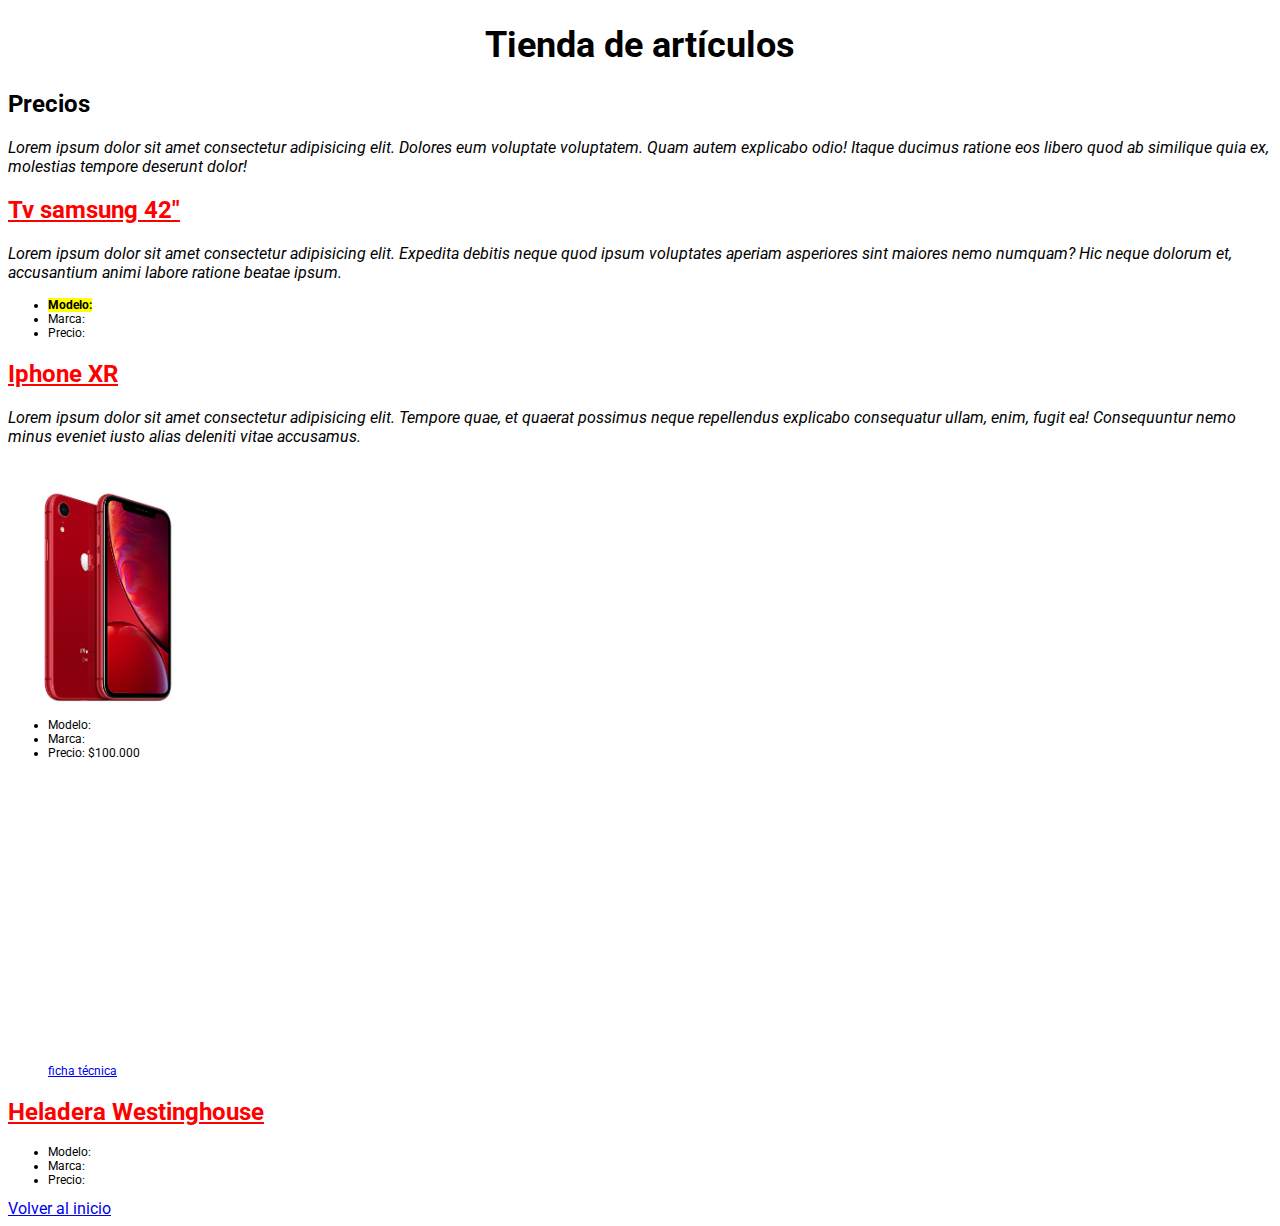
<file: html/curso/clase1/index.html>
<!DOCTYPE html>
<html lang="es">
<head>
    <meta charset="UTF-8">
    <meta name="viewport" content="width=device-width, initial-scale=1.0">
    <meta http-equiv="X-UA-Compatible" content="ie=edge">
   <link href="https://fonts.googleapis.com/css?family=Roboto&display=swap" rel="stylesheet">
    <link rel="stylesheet" href="estilos.css">
    

    <title>Document</title>
</head>
<style>
/*comentarios*/ 

</style>
<body>
    <!-- Comentario-->

    <h1 id="inicio"> Tienda de artículos </h1>
    <h2>Precios</h2>
    <p>Lorem ipsum dolor sit amet consectetur adipisicing elit. Dolores eum voluptate voluptatem. Quam autem explicabo odio! Itaque ducimus ratione eos libero quod ab similique quia ex, molestias tempore deserunt dolor!</p>


<div id="productos">
    <h2> Tv samsung 42" </h2>
    <p> Lorem ipsum dolor sit amet consectetur adipisicing elit. Expedita debitis neque quod ipsum voluptates aperiam asperiores sint maiores nemo numquam? Hic neque dolorum et, accusantium animi labore ratione beatae ipsum.</p>
  
    <ul class="lista" type="disc">
        <li><span class="negrita"> Modelo: </span></li>
        <li>Marca:</li>
        <li>Precio:</li>
    </ul>

    <h2> Iphone XR </h2>
    <p> Lorem ipsum dolor sit amet consectetur adipisicing elit. Tempore quae, et quaerat possimus neque repellendus explicabo consequatur ullam, enim, fugit ea! Consequuntur nemo minus eveniet iusto alias deleniti vitae accusamus.</p>

    <img src="images/iphone.jpg" alt="iphonexr">
    <ul class="lista" type="disc">
        <li>Modelo:</li>
        <li>Marca:</li>
        <li>Precio: $100.000</li>

        <a href="http://www.apple.com/la/" target="_blank"> ficha técnica</a>

        <iframe width="560" height="315" src="https://www.youtube.com/embed/9m_K2Yg7wGQ" frameborder="0" allow="accelerometer; autoplay; encrypted-media; gyroscope; picture-in-picture" allowfullscreen></iframe>
    </ul>

    <h2> Heladera Westinghouse</h2>

    <ul class="lista" type="disc"> 
        <li> Modelo:</li>
        <li> Marca:</li>
        <li> Precio:</li>

    </ul>

    <a href="#inicio">Volver al inicio</a>
</div>    
</body>
</html>
</file>
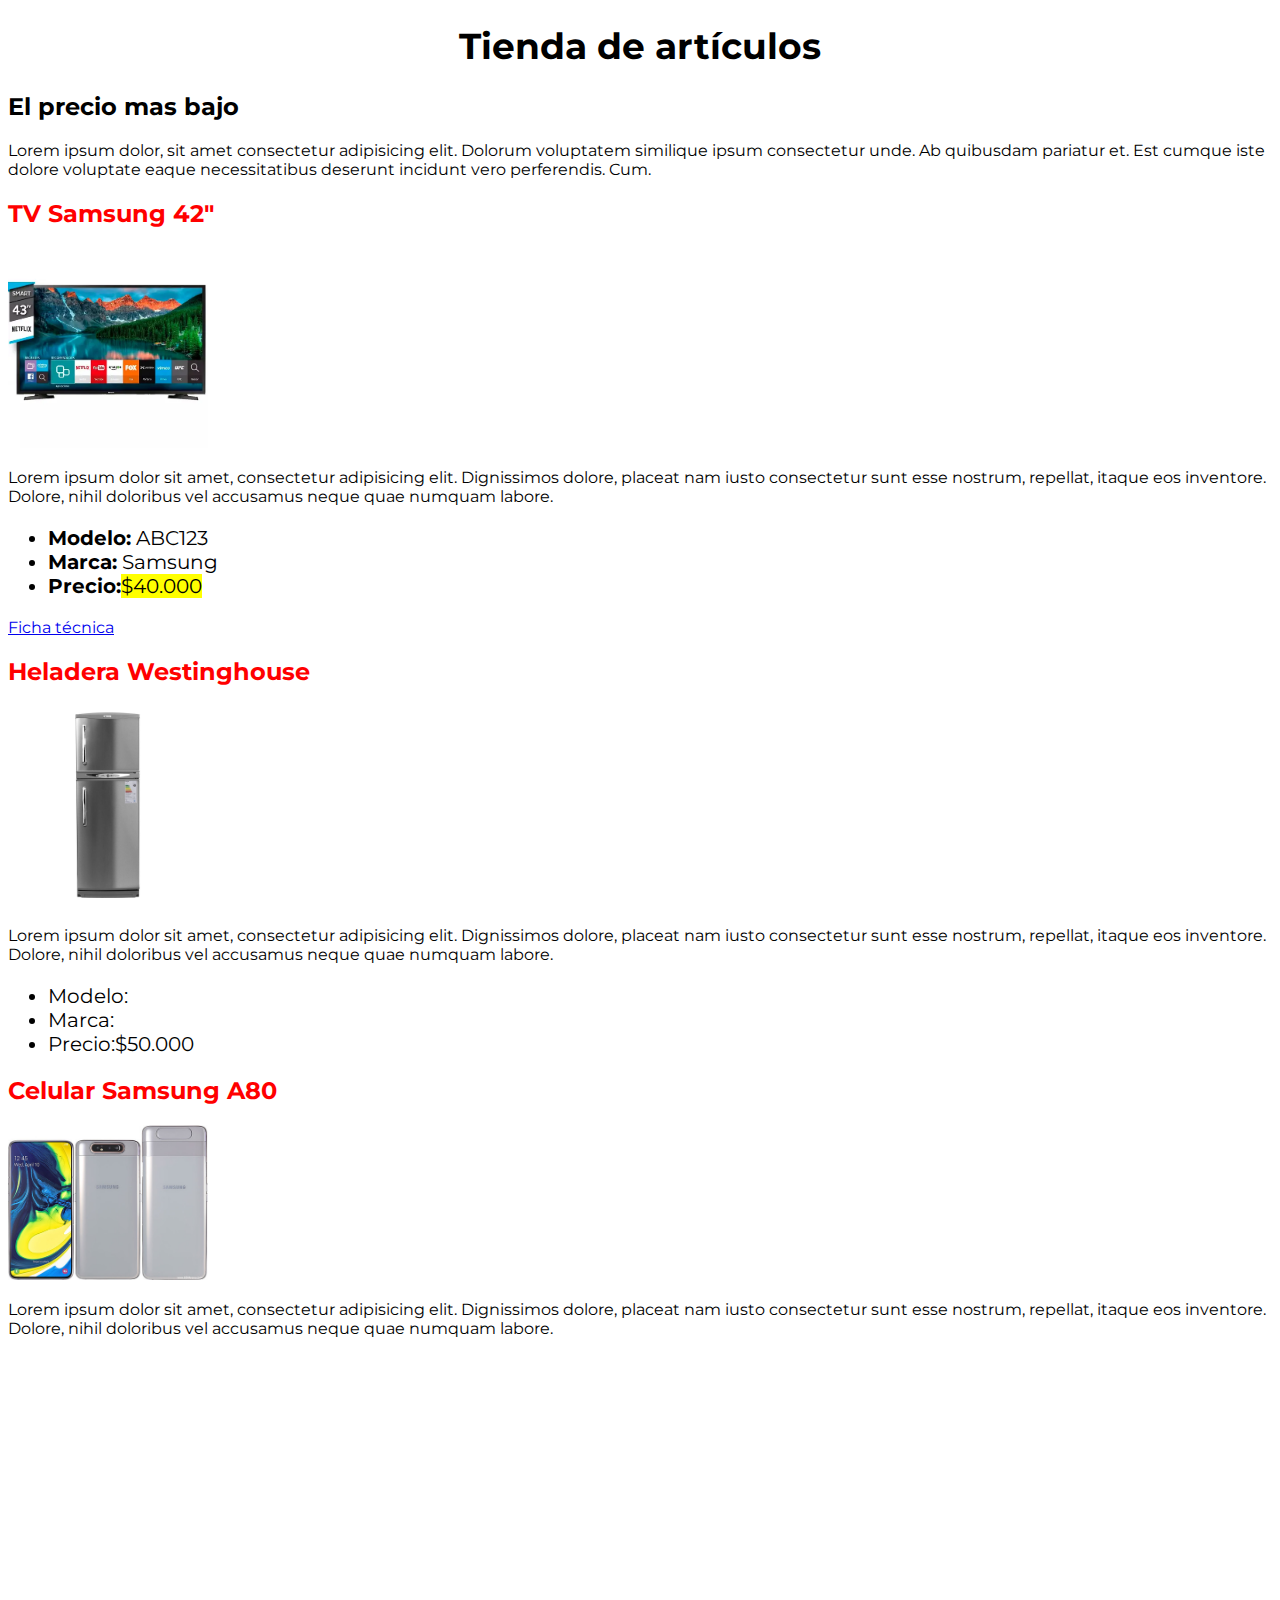
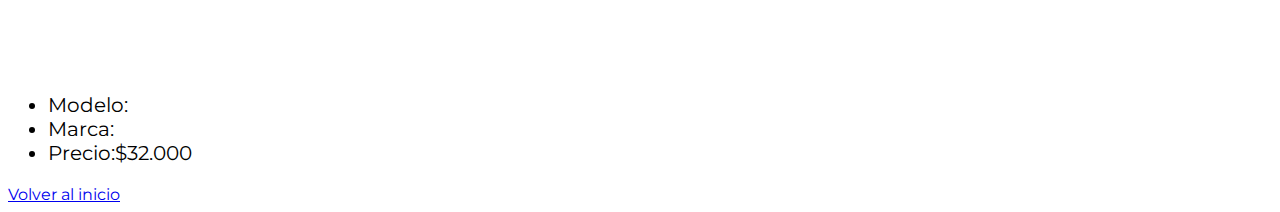
<file: html/curso/HTML-CSS-master/index.html>
<!DOCTYPE html>
<html lang="es">
<head>
    <!-- Esto es un comentario -->
    <meta charset="UTF-8">
    <meta name="viewport" content="width=device-width, initial-scale=1.0">
    <meta http-equiv="X-UA-Compatible" content="ie=edge">
    <link href="https://fonts.googleapis.com/css?family=Montserrat&display=swap" rel="stylesheet">
    <link rel="stylesheet" href="estilos.css">
    <title>Tienda Web</title>
</head>
<body>
    <h1 id="inicio">Tienda de artículos</h1>
    <h2>El precio mas bajo</h2>
    <p>Lorem ipsum dolor, sit amet consectetur adipisicing elit. Dolorum voluptatem similique ipsum consectetur unde. Ab quibusdam pariatur et. Est cumque iste dolore voluptate eaque necessitatibus deserunt incidunt vero perferendis. Cum.</p>

    <div id="productos">
        <h2>TV Samsung 42"</h2>
        <img src="images/tv-samsung.png" alt="TV Samsung 42">
        <p>Lorem ipsum dolor sit amet, consectetur adipisicing elit. Dignissimos dolore, placeat nam iusto consectetur sunt esse nostrum, repellat, itaque eos inventore. Dolore, nihil doloribus vel accusamus neque quae numquam labore.</p>
        <ul class="mi-regla">
            <li><span class="negrita">Modelo:</span> ABC123</li>
            <li><span class="negrita">Marca:</span> Samsung</li>
            <li><span class="negrita">Precio:</span><span class="precio">$40.000</span></li>
        </ul>
        <a href="http://samsung.com" target="_blank">Ficha técnica</a>

        <h2>Heladera Westinghouse</h2>
        <img src="images/heladera.jpg" alt="Heladera Westinghouse">
        <p>Lorem ipsum dolor sit amet, consectetur adipisicing elit. Dignissimos dolore, placeat nam iusto consectetur sunt esse nostrum, repellat, itaque eos inventore. Dolore, nihil doloribus vel accusamus neque quae numquam labore.</p>
        <ul class="mi-regla">
            <li>Modelo:</li>
            <li>Marca:</li>
            <li>Precio:$50.000</li>
        </ul>

        <h2>Celular Samsung A80</h2>
        <img src="images/samsung-celular.jpg" alt="Samsung A80">
        <p>Lorem ipsum dolor sit amet, consectetur adipisicing elit. Dignissimos dolore, placeat nam iusto consectetur sunt esse nostrum, repellat, itaque eos inventore. Dolore, nihil doloribus vel accusamus neque quae numquam labore.</p>
        <iframe width="560" height="315" src="https://www.youtube.com/embed/PijxgLdsczA" frameborder="0"
            allow="accelerometer; autoplay; encrypted-media; gyroscope; picture-in-picture" allowfullscreen></iframe>
        <ul class="mi-regla">
            <li>Modelo:</li>
            <li>Marca:</li>
            <li>Precio:$32.000</li>
        </ul>
    </div>
    <a href="#inicio">Volver al inicio</a>
</body>
</html>
</file>
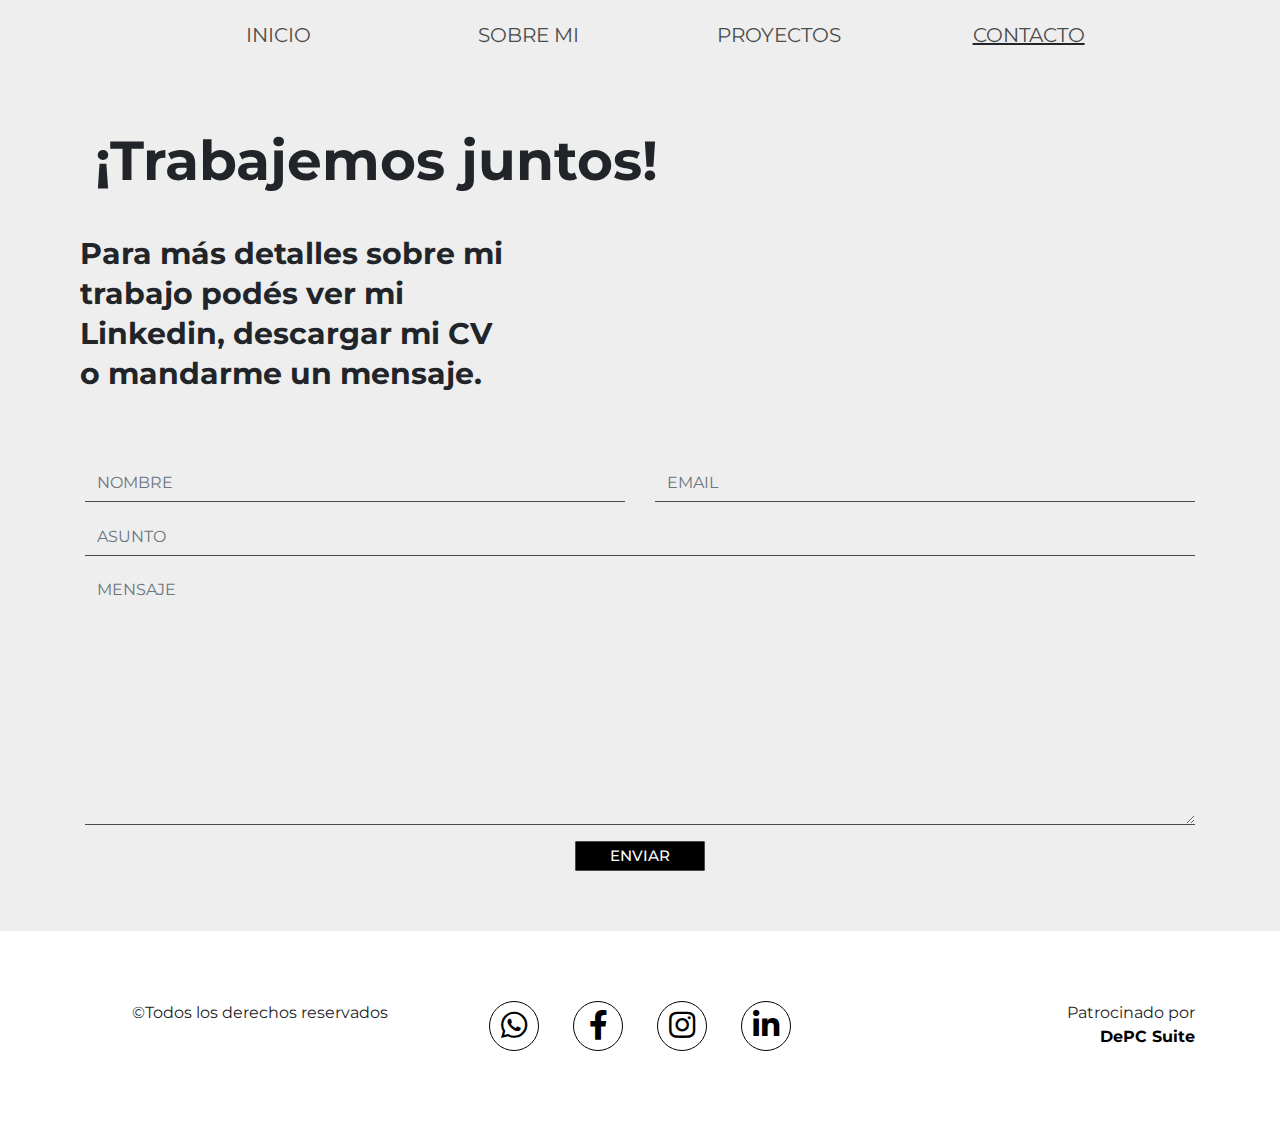
<file: Portfolio/contacto.html>
<!DOCTYPE html>
<html lang="es">
<head>
    <meta charset="UTF-8">
    <meta name="viewport" content="width=device-width, initial-scale=1.0">
    <title>Contacto</title>
    <link rel="stylesheet" href="css/bootstrap.min.css">
    <link href="https://fonts.googleapis.com/css?family=Montserrat:100,200,300,400,500,600,700,800&display=swap" rel="stylesheet">
    <link rel="stylesheet" href="css/estilos.css">
    <link rel="stylesheet" href="css/fontawesome/css/all.min.css">
    <link rel="stylesheet" href="css/fontawesome/css/fontawesome.min.css">

</head>
<body>
    <header>
        <nav class="navbar navbar-expand-md navbar-dark ">    
            <button class="navbar-toggler" type="button" data-toggle="collapse" data-target="#navbarsExampleDefault" aria-controls="navbarsExampleDefault" aria-expanded="false" aria-label="Toggle navigation">
              <span class="navbar-toggler-icon"></span>
            </button>
          
            <div class="collapse navbar-collapse" id="navbarsExampleDefault">
              <ul class="navbar-nav mr-auto">
                <li class="nav-item ">
                  <a class="nav-link" href="#">INICIO <span class="sr-only">Inicio</span></a>
                </li>
                <li class="nav-item ">
                  <a class="nav-link" href="#">SOBRE MI <span class="sr-only">Sobre mi</span></a>
                </li>
                <li class="nav-item ">
                  <a class="nav-link" href="#">PROYECTOS <span class="sr-only">Proyectos</span></a>
                </li>
                <li class="nav-item active">
                  <a class="nav-link" href="#">CONTACTO <span class="sr-only">Contacto</span></a>
                </li>
            
              </ul>
            
            </div>
          </nav>
    </header>
    <section id=contacto>
<div class="container">
    <div class="row">
        <div class="col-10 col-sm-12">
            <h1>¡Trabajemos juntos!</h1>
        </div>
    
      <div class="row ">
          <div class="col 12 col-sm-5">
              <p>Para más detalles sobre mi
              trabajo podés ver mi Linkedin,
              descargar mi CV o mandarme
              un mensaje.</p>
          </div>        
      </div>
    </div>
        <form action="" method="POST">
          <div class="row">
              <div class=" col-12 col-sm-6">
                  <div class="form-group">
                      <input type="text" class="form-control" required id="txtNombre" name="txtNombre" placeholder="NOMBRE">
                  </div>
              </div>
              <div class="col-12 col-sm-6">
                  <div class="form-group">
                      <input type="email" id="txtEmail" name="txtEmail" class="form-control" placeholder="EMAIL">
                  </div>
              </div>
          </div>
                <div class="row">
                        <div class="col-12">
                            <div class="form-group">
                                <input type="text" name="txtAsunto" id="txtAsunto" class=form-control placeholder="ASUNTO"> 
                          </div>
                      </div>   
                </div>
                   <div class="row">
                        <div class="col-12">
                              <div class="form-group">
                                   <textarea name="txtMensaje" id="txtMensaje" rows="10" class="form-control" placeholder="MENSAJE"></textarea>
                              </div>
                           
                        </div>                    
                    </div>
                    <div class="row">
                      <div class="col-12 text-center">
                        <input type="submit" value="ENVIAR" class="btn btn-primary">
                      </div>
                    </div>
         </form>

      </div>
      
    </div>



  </div>



    </section>
    <footer class="footercontacto">
          <div class="container-fluid">
                <div class="row">

                        <div class="col-12 text-center col-sm-4 text">
                            
                                &#169;Todos los derechos reservados
                             
                        </div>
                        <div class="col-12 col-sm-4 text-center">
                            <a href="https://www.whatsapp.com/" title="WhatsApp" target="blank">
                                <i class="fab fa-whatsapp"></i>
                            </a>                            
                          <a href="https://www.facebook.com/" title="Facebook" target="blank">
                              <i class="fab fa-facebook-f"></i>
                          </a>
                          <a href="www.instagram.com" title="Instagram" target="blank">
                              <i class="fab fa-instagram"></i>
                          </a>
                          <a href="www.linkedin.com" title="Linkedin" target="blank">
                              <i class="fab fa-linkedin-in"></i>
                         </a>                         
                        </div>
                        <div class="col-12 text-center col-md-4 text-sm-right">
                          Patrocinado por
                          <br>                       
                          <a href="https://depcsuite.com/?v=d72a48a8ebd2" target="blank" class="depcsuite" >
                            DePC Suite
                          </a>

                        </div>

                </div>  
          </div>
    </footer>
    <script src="js/jquery-3.4.1.min.js"></script>
    <script src="js/bootstrap.min.js"></script>
    <script src="js/bootstrap.bundle.min.js"></script> <!--para el menu nav -->
</body>
</html>
</file>
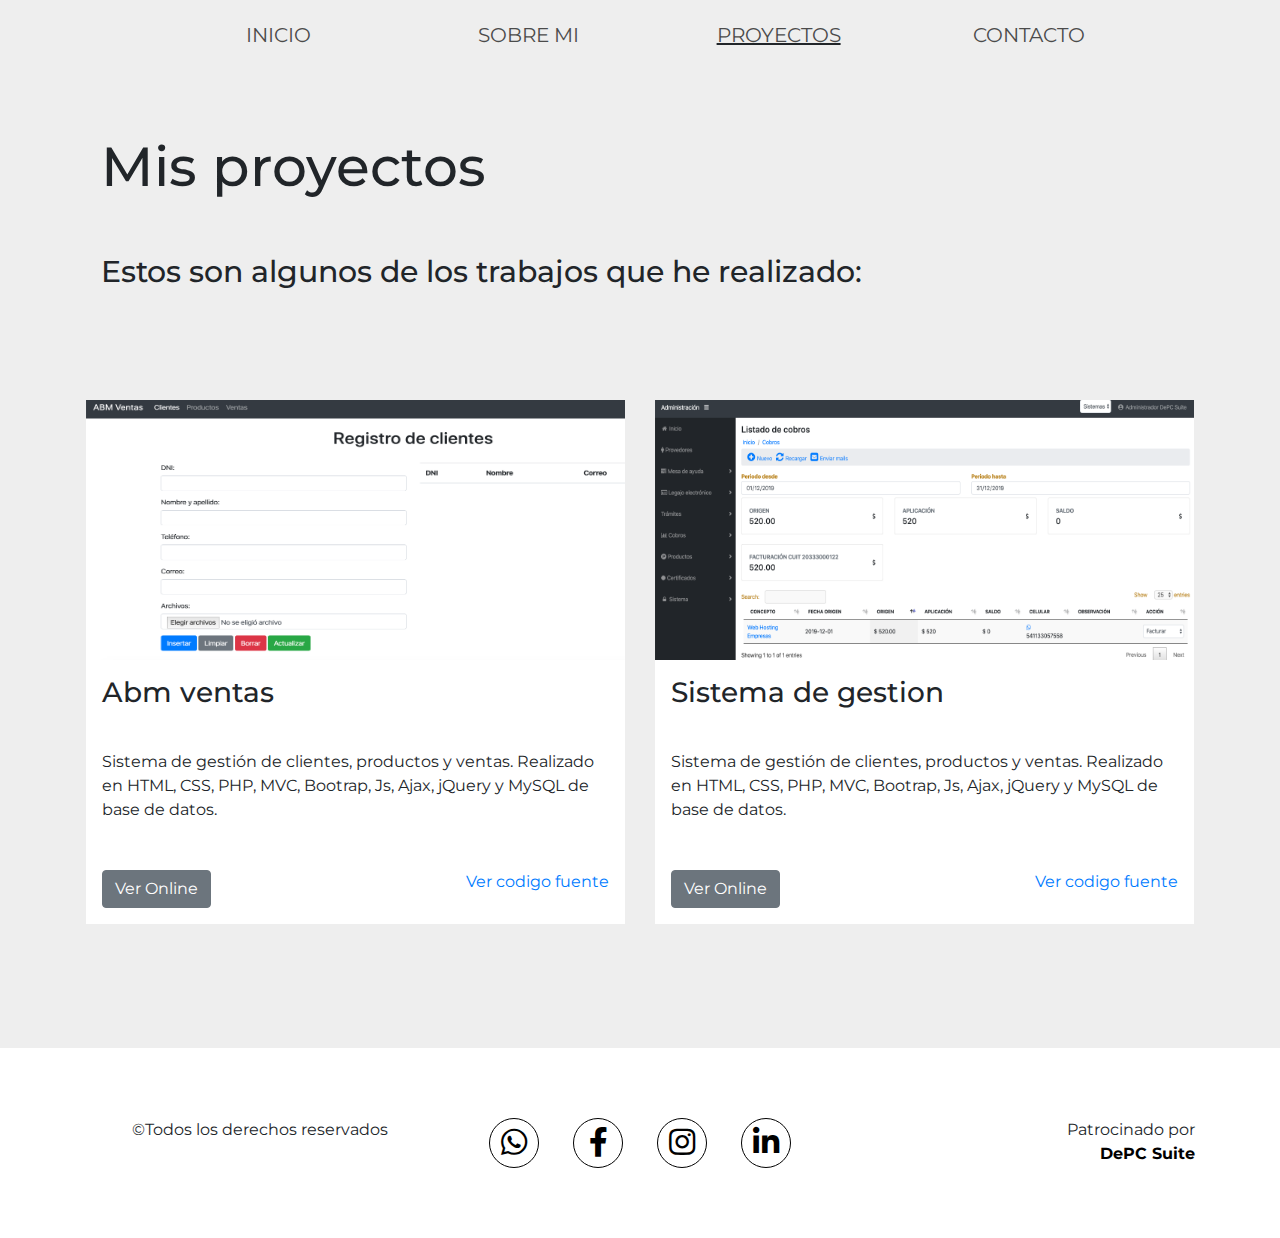
<file: Portfolio/proyectos.html>
<!DOCTYPE html>
<html lang="es">

<head>
    <meta charset="UTF-8">
    <meta name="viewport" content="width=device-width, initial-scale=1.0">
    <title>Proyectos</title>
    <link rel="stylesheet" href="css/bootstrap.min.css">
    <link href="https://fonts.googleapis.com/css?family=Montserrat:100,200,300,400,500,600,700,800&display=swap"
        rel="stylesheet">
    <link rel="stylesheet" href="css/estilos.css">
    <link rel="stylesheet" href="css/fontawesome/css/all.min.css">
    <link rel="stylesheet" href="css/fontawesome/css/fontawesome.min.css">
</head>
</head>

<body>
    <header>
        <nav class="navbar navbar-expand-md navbar-dark ">
            <button class="navbar-toggler" type="button" data-toggle="collapse" data-target="#navbarsExampleDefault"
                aria-controls="navbarsExampleDefault" aria-expanded="false" aria-label="Toggle navigation">
                <span class="navbar-toggler-icon"></span>
            </button>

            <div class="collapse navbar-collapse" id="navbarsExampleDefault">
                <ul class="navbar-nav mr-auto">
                    <li class="nav-item ">
                        <a class="nav-link" href="index.html">INICIO <span class="sr-only">Inicio</span></a>
                    </li>
                    <li class="nav-item ">
                        <a class="nav-link" href="sobre-mi.html">SOBRE MI <span class="sr-only">Sobre mi</span></a>
                    </li>
                    <li class="nav-item active ">
                        <a class="nav-link" href="proyectos.html">PROYECTOS <span class="sr-only">Proyectos</span></a>
                    </li>
                    <li class="nav-item">
                        <a class="nav-link" href="contacto.html">CONTACTO <span class="sr-only">Contacto</span></a>
                    </li>

                </ul>

            </div>
        </nav>
    </header>
    <section id=proyectos>
        <div class="container">
            <div class="row p-3">
                <div class="col-10 col-sm-12">
                    <h1>Mis proyectos</h1>
                </div>
            </div>
            <div class="row p-3">
                <div class="col-12">
                    <h2>
                        Estos son algunos de los trabajos que he realizado:
                    </h2>

                </div>

                <div class="row my-sm-5 my-3 ">
                    <div class="col-12 col-sm-6">
                        <div class="bg-white">
                            <img src="images/abmventas.png" alt="Abmventas" title="Abmventas" class="img-fluid">
                            <div class="row p-3">
                                <div class="col-12">
                                    <h3>
                                        Abm ventas
                                    </h3>
                                </div>
                            </div>
                            <div class="row p-3">
                                <div class="col-12">
                                    <p>
                                        Sistema de gestión de clientes, productos y ventas. Realizado en HTML, CSS, PHP,
                                        MVC,
                                        Bootrap, Js, Ajax, jQuery y MySQL de base de datos.
                                    </p>
                                </div>
                            </div>
                            <div class="row p-3">
                                <div class="col-6">
                                    <input type="submit" value="Ver Online" class="btn btn-secondary">
                                </div>
                                <div class="col-6 text-right">
                                    <a href="">Ver codigo fuente</a>
                                </div>
                            </div>

                        </div>

                    </div>


                    <div class="col-12 col-sm-6 mt-5 mt-sm-0">
                        <div class="bg-white">
                            <img src="images/sistema-admin.png" alt="sistema-admin" title="sistema-admin"
                                class="img-fluid">
                            <div class="row p-3">
                                <div class="col-12">
                                    <h3>
                                        Sistema de gestion
                                    </h3>
                                </div>
                            </div>
                            <div class="row p-3">
                                <div class="col-12">
                                    <p>
                                        Sistema de gestión de clientes, productos y ventas. Realizado en HTML, CSS, PHP,
                                        MVC,
                                        Bootrap, Js, Ajax, jQuery y MySQL de base de datos.
                                    </p>
                                </div>
                            </div>
                            <div class="row p-3">
                                <div class="col-6">
                                    <input type="submit" value="Ver Online" class="btn btn-secondary">
                                </div>
                                <div class="col-6 text-right">
                                    <a href="">Ver codigo fuente</a>
                                </div>
                            </div>

                        </div>

                    </div>


                </div>

            </div>
        </div>


    </section>


    <footer>
        <div class="container">
            <div class="row">
                <div class="col-12 text-center col-sm-4 text">
                    &#169;Todos los derechos reservados
                </div>
                <div class="col-12 col-sm-4 text-center">
                    <a href="https://www.whatsapp.com/" title="WhatsApp" target="blank">
                        <i class="fab fa-whatsapp"></i>
                    </a>
                    <a href="https://www.facebook.com/" title="Facebook" target="blank">
                        <i class="fab fa-facebook-f"></i>
                    </a>
                    <a href="www.instagram.com" title="Instagram" target="blank">
                        <i class="fab fa-instagram"></i>
                    </a>
                    <a href="www.linkedin.com" title="Linkedin" target="blank">
                        <i class="fab fa-linkedin-in"></i>
                    </a>
                </div>
                <div class="col-12 text-center col-sm-4 text-sm-right">
                    Patrocinado por
                    <br>
                    <a href="https://depcsuite.com/?v=d72a48a8ebd2" target="blank" class="depcsuite">
                        DePC Suite
                    </a>

                </div>

            </div>
        </div>
    </footer>

    <script src="js/jquery-3.4.1.min.js"></script>
    <script src="js/bootstrap.min.js"></script>
    <script src="js/bootstrap.bundle.min.js"></script>
    <!--para el menu nav -->

</body>

</html>
</file>
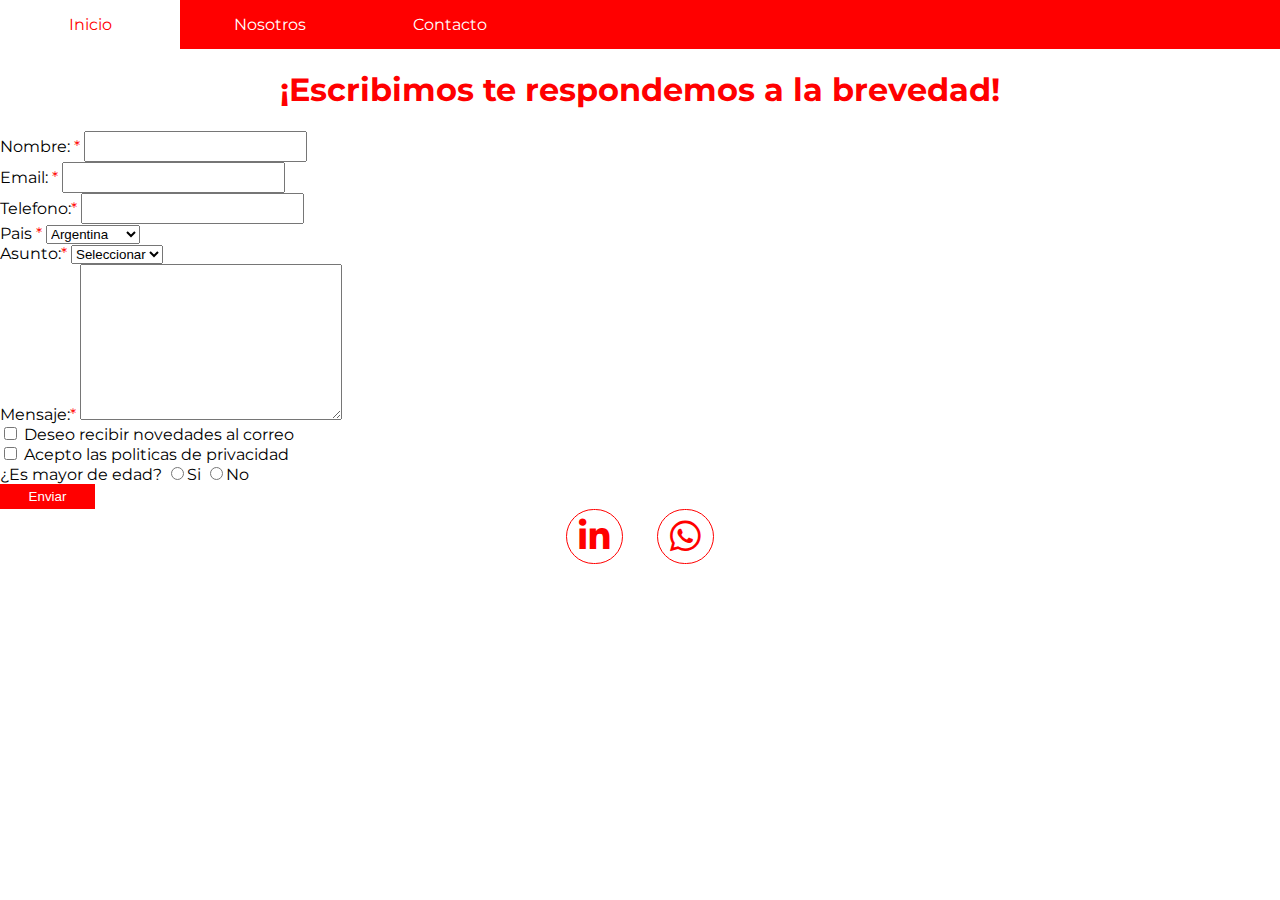
<file: html/curso/Cursada/contacto.html>
<!DOCTYPE html>
<html lang="en">
<head>

    <meta charset="UTF-8">
    <meta name="viewport" content="width=device-width, initial-scale=1.0">
    <meta http-equiv="X-UA-Compatible" content="ie=edge">
    <title>Contacto</title>
    <link href="https://fonts.googleapis.com/css?family=Montserrat&display=swap" rel="stylesheet">
    <link rel="stylesheet" href="css/fontawesome/css/all.min.css">
    <link rel="stylesheet" href="css/fontawesome/css/fontawesome.min.css">
</head>
<style>
h1{
    color: red ;
    text-align: center;
    font-family: 'Montserrat', sans-serif;
}
body{
    font-family: 'Montserrat', sans-serif;
    margin: 0;
    padding: 0;
}
input[type=text], input[type=email] select{
    width: 215px;
    height: 25px;
    font-size: 16px;
}
.boton {
   width:95px ;
   height: 25px;
    background-color: red;
    color: white;
    font-style: bold;
    border: 1px lightcoral;
}
.boton:hover{
    background-color: salmon;
}
form span{
    color: red;
}
    
nav li{
    float: left;
    list-style: none;
    width:180px ;
    }
nav a{
    display: block;
    text-decoration: none;
    color: white;
    padding: 15px 20px;
}
nav a:hover{
    background-color: white;
    color: red;
   }
section{
    clear: both;
}
nav ul{
    background-color: red;
    width: 100%;
    overflow: hidden;
    margin: 0;
    padding: 0;
}
nav {
    margin: 0;
    padding: 0;
    text-align: center;
}
i{
    font-size: 35px;
    color: red;
    border: 1px solid red;
    height: 45px;
    width: 55px;
    text-align: center;
    padding: 8px 0 0 0;
    border-radius: 50px;
    margin: 0 15px;
} 
footer{
    text-align: center;
}
</style>

<body>
<header>
    <nav>
        <ul>
            <li><a href="index.html" target=self>Inicio</a></li>
            <li><a href="quienes.html" target=self>Nosotros</a></li>
            <li><a href="contacto.html" target=self>Contacto</a></li>
        </ul>
    </nav>
</header>
<section>
        <h1>¡Escribimos te respondemos a la brevedad!</h1>
        <form action="" method="POST"> 
        <div>
            <label for="txtNombre">Nombre: <span>*</span> </label>
            <input type="text" name="txtNombre" id="txtNombre" required>
        </div>
        
        <div>
            <label for="txtCorreo">Email: <span>*</span></label>
            <input type="text" name="txtCorreo" id="txtCorreo" required>
        </div>
        
        <div>
            <label for="txtTelefono">Telefono:<span>*</span></label>
            <input type="text" name="txtTelefono" id="txtTelefono" required>
        </div>
    <div>
        <label for="">Pais <span>*</span></label>
    <select name="lstPais" id="lstPais">    
        <optgroup label=Sudamerica>
            <option value="Ar">Argentina</option>
            <option value="Br">Brasil</option>
            <option value="Col">Colombia</option>
        </optgroup>
        <optgroup label=Europa>
            <option value="Es">España</option>
            <option value="Fr">Francia</option>
            <option value="Al">Alemania</option>
        </optgroup>
    </select>
    </div>
        <div>
            <label for="">Asunto:<span>*</span></label>
            <select name="lstAsunto" id="lstAsunto">
                <option value=""disabled selected>Seleccionar</option>
                <option value="Ventas">Ventas</option>
                <option value="Soporte">Soporte</option>
                <option value="Webmaster">WebMaster</option>
            </select>
        </div>
        
        <div>
            <label for="">Mensaje:<span>*</span></label>
            <textarea name="textMensaje" id="textMensaje" cols="30" rows="10" required></textarea>
        </div>
        <div>
            <input type="checkbox" name="chknewsletter" id="chknewsletter">
            <label for="chknewsletter">Deseo recibir novedades al correo</label>
        </div>
        <div>
            <input type="checkbox" name="chkpoliticas" id="chkpoliticas">
            <label for="chkpoliticas">Acepto las politicas de privacidad</label>

        </div>
        <div>
            <label for="">¿Es mayor de edad?</label>
            <input type="radio" name="optmayor" id="optmayorsi" value="si"><label for="optmayorsi">Si</label>
            <input type="radio" name="optmayor" id="optmayorno" value="no"><label for="optmayorno" >No</label>
        </div>
        <div>
            <input type="submit" value="Enviar" id="btnEnviar name= "btnEnviar" class="boton">
        </div>
        

        </form>
</section>

<footer>
    <a href="https://www.linkedin.com/" target=blank><i class="fab fa-linkedin-in"></i></a>
    <a href="https://www.whatsapp.com/" target=blank><i class="fab fa-whatsapp"></i></a>
</footer>
</body>
</html>
</file>
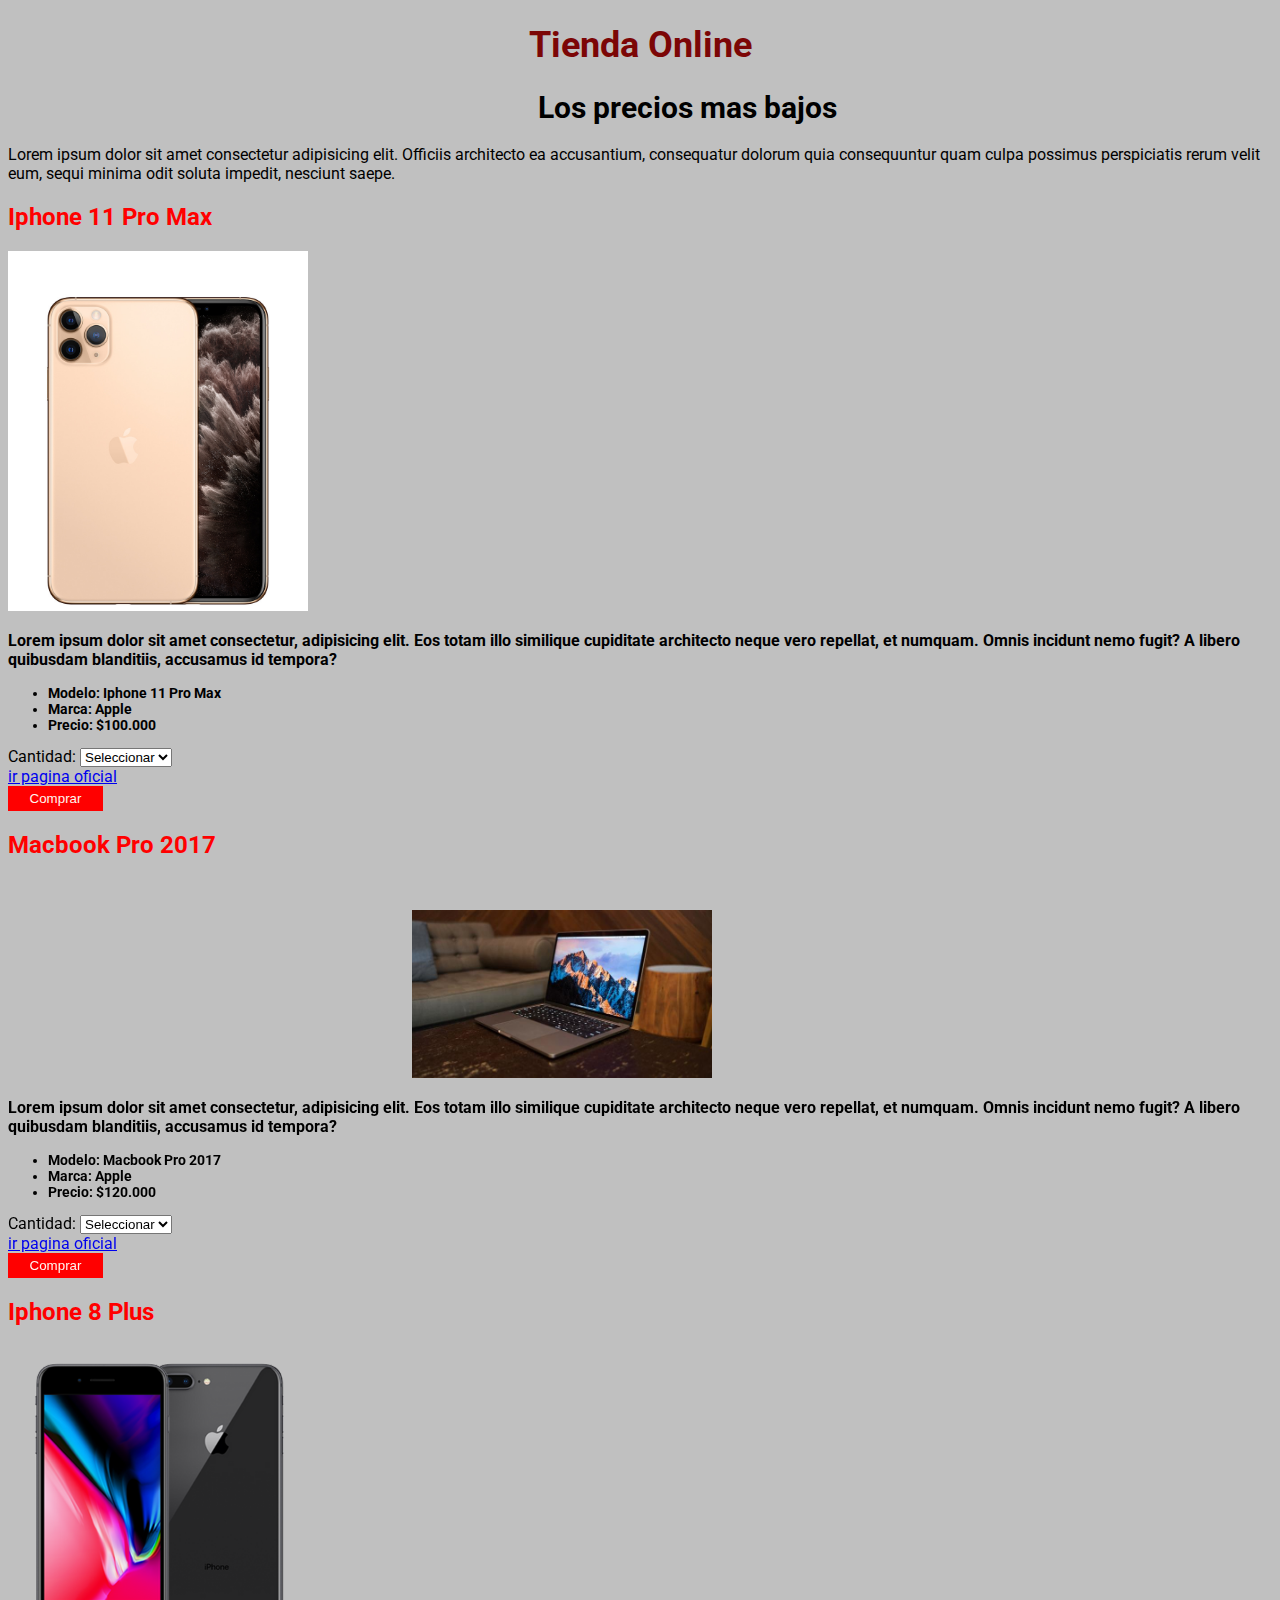
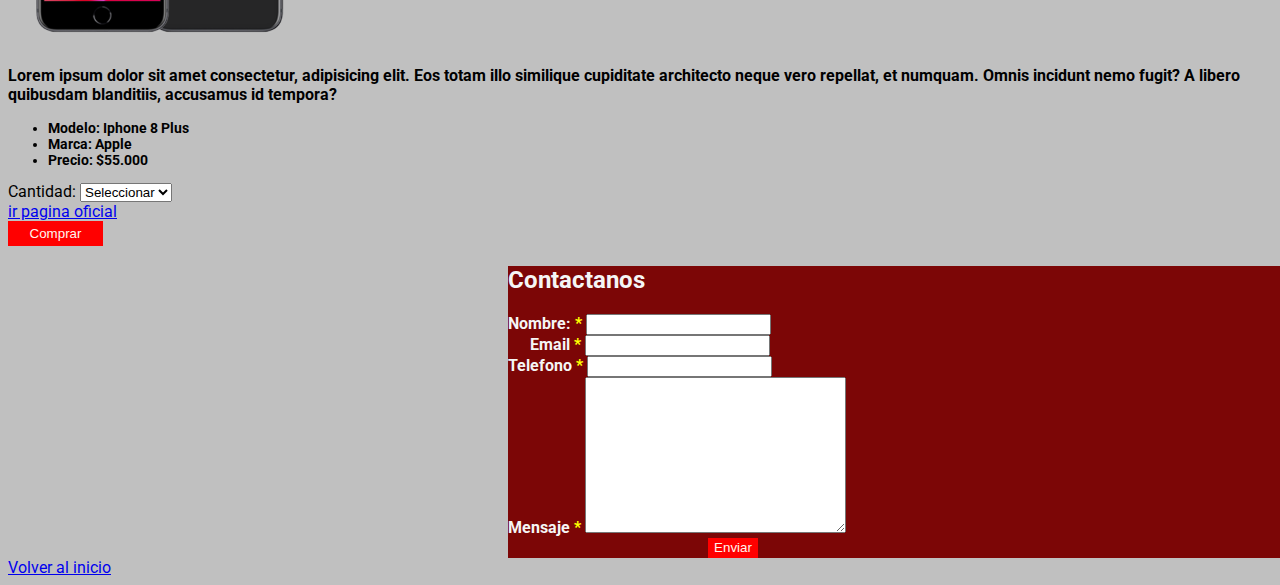
<file: html/curso/Cursada/prueba.html>
<!DOCTYPE html>
<html lang="es">
<head>
    <meta charset="UTF-8">
    <meta name="viewport" content="width=device-width, initial-scale=1.0">
    <title>prueba</title>
    <link href="https://fonts.googleapis.com/css?family=Roboto&display=swap" rel="stylesheet">
    <link rel="stylesheet" href="prueba.css">
</head>
<body>
    <h1 id=inicio>Tienda Online</h1>
    <h2><span class=subtitulo> Los precios mas bajos </span> </h2>
    <p>Lorem ipsum dolor sit amet consectetur adipisicing elit. Officiis architecto ea accusantium, consequatur dolorum quia consequuntur quam culpa possimus perspiciatis rerum velit eum, sequi minima odit soluta impedit, nesciunt saepe.</p>
<div id=productos>
    <h2>Iphone 11 Pro Max</h2>
     <img src="imagees/iphone11pro.jpg" alt="iphone11pro">
    <p>Lorem ipsum dolor sit amet consectetur, adipisicing elit. Eos totam illo similique cupiditate architecto neque vero repellat, et numquam. Omnis incidunt nemo fugit? A libero quibusdam blanditiis, accusamus id tempora?</p>
    <ul class=lista>
        <li>Modelo: Iphone 11 Pro Max</li>
        <li>Marca: Apple</li>
        <li class=precio>Precio: $100.000</li>
        
    </ul>
    <div>
        <label for="">Cantidad:</label>
        <select name="lstCantidad" id="lstCantidad">
            <option value=""disabled selected>Seleccionar</option>
            <option value="1">1</option>
            <option value="2">2</option>
            <option value="3">3</option>
        </select>
    </div>
    <a href="https://www.apple.com/iphone-11-pro/"target="blank">ir pagina oficial</a>

    <div>
        <a href="https://www.mercadopago.com.ar/" target="blank"> <input type="submit" value="Comprar" class=boton> </a>
    </div>
        <h2>Macbook Pro 2017</h2>
        <iframe width="400" height="200" src="https://www.youtube.com/embed/1nsVdt3OSFA" frameborder="0" allow="accelerometer; autoplay; encrypted-media; gyroscope; picture-in-picture" allowfullscreen></iframe>
        <img src="imagees/macbook-pro.jpeg" alt="MacbookPro2017">
        <p>Lorem ipsum dolor sit amet consectetur, adipisicing elit. Eos totam illo similique cupiditate architecto neque vero repellat, et numquam. Omnis incidunt nemo fugit? A libero quibusdam blanditiis, accusamus id tempora?</p>

    <ul class=lista>
        <li>Modelo: Macbook Pro 2017</li>
        <li>Marca: Apple</li>
        <li class=precio>Precio: $120.000</li>
    </ul>
    <div>
        <label for="">Cantidad:</label>
        <select name="lstCantidad" id="lstCantidad">
            <option value=""disabled selected>Seleccionar</option>
            <option value="1">1</option>
            <option value="2">2</option>
            <option value="3">3</option>
        </select>
    </div>
    <a href="https://www.apple.com/macbook-pro-16/"target="blank">ir pagina oficial</a>

    <div>
        <a href="https://www.mercadopago.com.ar/" target="blank"> <input type="submit" value="Comprar" class=boton> </a>
    </div>
        <h2>Iphone 8 Plus</h2>
        <img src="imagees/iphone-8.png" alt="Iphone8plus">
    <p>Lorem ipsum dolor sit amet consectetur, adipisicing elit. Eos totam illo similique cupiditate architecto neque vero repellat, et numquam. Omnis incidunt nemo fugit? A libero quibusdam blanditiis, accusamus id tempora?</p>
    
<ul class=lista>
    <li>Modelo: Iphone 8 Plus</li>
    <li>Marca: Apple</li>
    <li>Precio: <span class=negrita>$55.000</span> </li>
</ul>
<div>
    <label for="">Cantidad:</label>
    <select name="lstCantidad" id="lstCantidad">
        <option value=""disabled selected>Seleccionar</option>
        <option value="1">1</option>
        <option value="2">2</option>
        <option value="3">3</option>
    </select>
</div>
<a href="https://www.apple.com/shop/buy-iphone/iphone-8"target="blank">ir pagina oficial</a>

     <div>
       <a href="https://www.mercadopago.com.ar/" target="blank" > <input type="submit" value="Comprar" class=boton /> </a>
     </div>
</div>
<form action="Contacto" Class=form >
    <h2>Contactanos</h2>
   <div>
    <label for="Nombre">Nombre: <span Class=asterisco>*</span></label>
    <input type="text" name="txtNombre" id="txtNombre">
</div>

<div class=Email>
    <label for="Nombre">Email <span Class=asterisco>*</span></label>
    <input type="text" name="txtEmail" id="txtEmail">
</div>

<div>
    <label for="Nombre">Telefono <span Class=asterisco>*</span></label>
    <input type="text" name="txtTelefono" id="txtTelefono">
</div>

<div>
    <label for="Mensaje">Mensaje <span Class=asterisco>*</span> </label>
    <textarea name="txtmensaje" id="txtmensaje" cols="30" rows="10"></textarea>
</div>
<input type="submit" value="Enviar" Class=botonformulario>
</form>


<a href="#inicio">Volver al inicio</a>
</body>
</html>
</file>
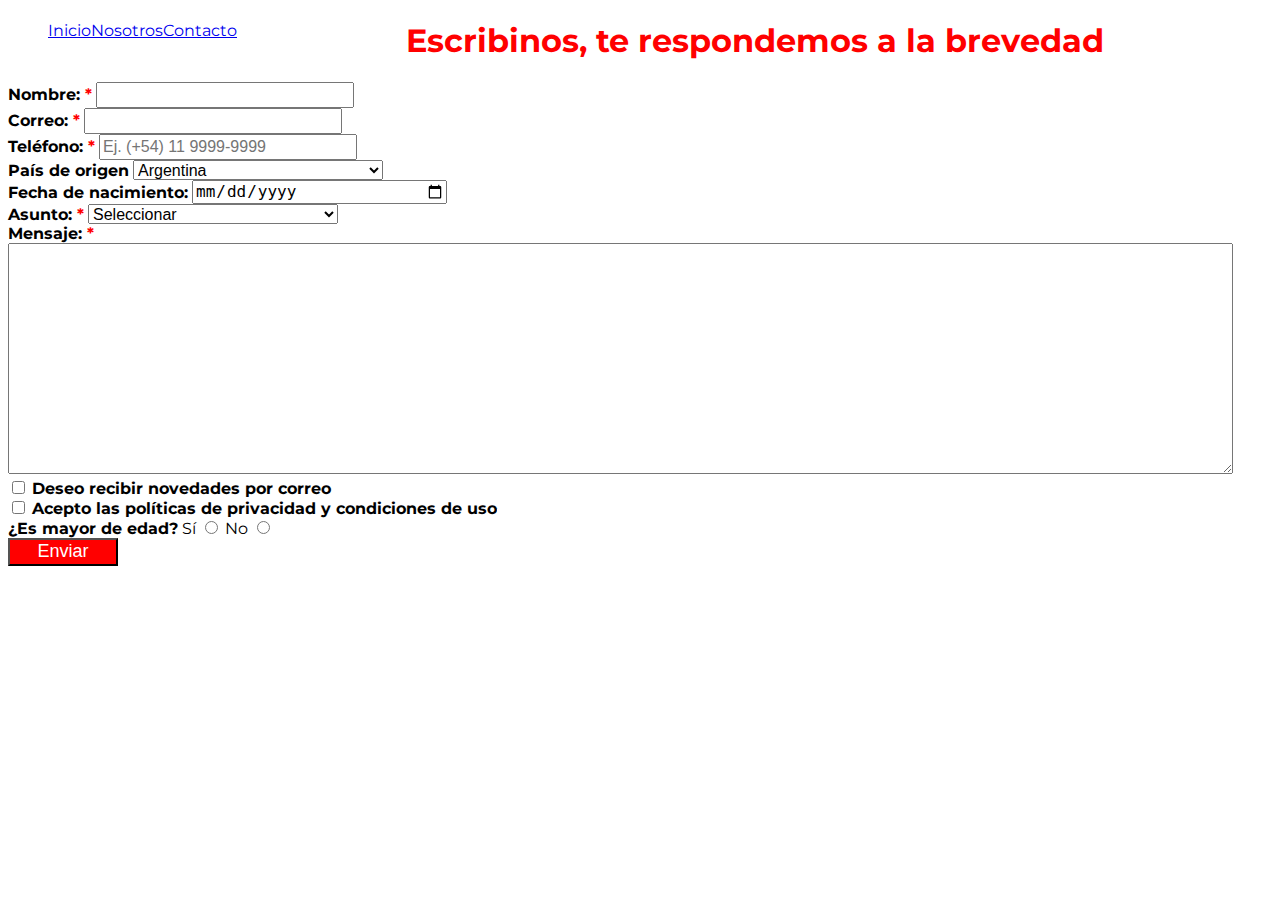
<file: html/curso/HTML-CSS-master/contacto.html>
<!DOCTYPE html>
<html lang="ES">
<head>
    <meta charset="UTF-8">
    <meta name="viewport" content="width=ç, initial-scale=1.0">
    <meta http-equiv="X-UA-Compatible" content="ie=edge">
    <link href="https://fonts.googleapis.com/css?family=Montserrat&display=swap" rel="stylesheet">
    <link rel="stylesheet" href="">
    <title>Contacto</title>
</head>
<style>
    body{
        font-family: 'Montserrat', sans-serif;  
    }
    h1{
        color:red;
        text-align: center;
    }
    label{
        font-weight: bold;
    }
    form span{
        color:red;
    }
    .boton{
        background-color: red;
        color: white;
        width: 110px;
        font-size: 18px;
        height: 28px;
    }
    .boton:hover{
        background-color: white;
        color:red;
    }
    input[type=text], input[type=email], input[type=date], select{
        width: 250px;
        height: 20px;
        font-size: 16px;
    }
    input:focus{
        background-color: lightyellow;
    }
    li{
        float:left;
        list-style: none;
    }
    
</style>
<body>
    <header>
    <ul>
        <li><a href="index.html"> Inicio </a></li>
        <li><a href="quienes.html"> Nosotros </a></li>
        <li><a href="contacto.html"> Contacto </a></li>
    </ul>
    </header>
    <section>
    <h1>Escribinos, te respondemos a la brevedad</h1>
    <form action="" method="POST">

        <div>
            <label for="txtNombre">Nombre: <span>*</span></label>
            <!-- Dibuja una caja de texto -->
            <input type="text" name="txtNombre" id="txtNombre" required>
        </div>
        <div>
            <label for="">Correo: <span>*</span></label>
            <input type="email" name="txtCorreo" id="txtCorreo" required>
        </div>
        <div>
            <label for="txtTelefono">Teléfono: <span>*</span></label>
            <input type="text" name="txtTelefono" id="txtTelefono" placeholder="Ej. (+54) 11 9999-9999" required>
        </div>
        <div>
            <label for="">País de origen</label>
            <select name="lstPais" id="lstPais">
                <optgroup label="Sudamerica"">
                    <option value="AR">Argentina</option>
                    <option value="CO">Colombia</option>
                    <option value="CL">Chile</option>
                </optgroup>
                <optgroup label="Europa">
                    <option value="AL">Alemania</option>
                    <option value="ES">España</option>
                    <option value="FR">Francia</option>
                </optgroup>
            </select>
        </div>
        <div>
            <label for="txtFechaNac">Fecha de nacimiento:</label>
            <input type="date" name="txtFechaNac" id="txtFechaNac">
        </div>
        <div>
            <label for="">Asunto: <span>*</span></label>
            <select name="lstAsunto" id="lstAsunto" required>
                <option value="" disabled selected>Seleccionar</option>
                <option value="ventas">Ventas</option>
                <option value="soporte">Soporte</option>
                <option value="webmaster">Webmaster</option>
            </select>
        </div>
        <div>
            <label for="txtMensaje">Mensaje: <span>*</span></label>
            <textarea name="txtMensaje" id="txtMensaje" cols="150" rows="15" required></textarea>
        </div>
        <div>
            <input type="checkbox" name="chkNewsletter" id="chkNewsletter">
            <label for="chkNewsletter">Deseo recibir novedades por correo</label>
        </div>
        <div>
            <input type="checkbox" name="chkPoliticas" id="chkPoliticas">
            <label for="chkPoliticas">Acepto las políticas de privacidad y condiciones de uso</label>
        </div>
        <div>
            <label for="">¿Es mayor de edad?</label>
            Sí <input type="radio" name="optMayor" id="optMayorSi">
            No <input type="radio" name="optMayor" id="optMayorNo">
        </div>
        <div>
            <input type="submit" value="Enviar" class="boton">
        </div>
    </form>
    </section>
</body>
</html>
</file>
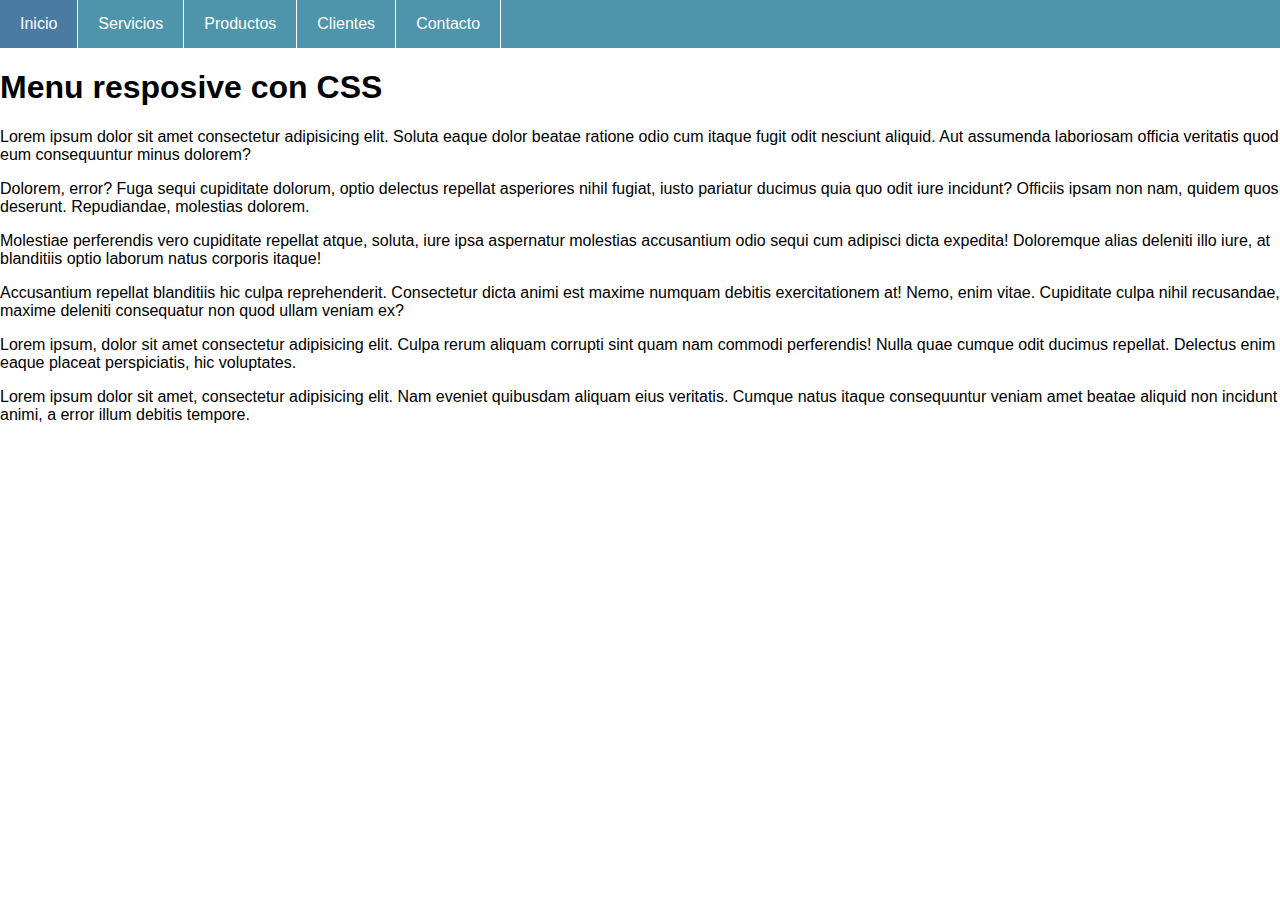
<file: html/curso/menu-responsive/menu.html>
<!DOCTYPE html>
<html lang="en">
<head>
    <meta charset="UTF-8">
    <meta name="viewport" content="width=device-width, initial-scale=1.0">
    <title>Menu-responsive</title>
    <link rel="stylesheet" href="menu.css">
</head>
<body>
    
    <header>  
        <input type="checkbox" name="" id="btnmenu">
        <label for="btnmenu"><img src="icono.png" alt="menu" ></label> 
        <nav class="menu">
           <ul>
               <li><a href="">Inicio</a></li>
               <li><a href="">Servicios</a></li>
               <li><a href="">Productos</a></li>
               <li><a href="">Clientes</a></li>
               <li><a href="">Contacto</a></li>
           </ul>
    
        </nav>
    </header> 
    <h1>Menu resposive con CSS</h1>
    <p>Lorem ipsum dolor sit amet consectetur adipisicing elit. Soluta eaque dolor beatae ratione odio cum itaque fugit odit nesciunt aliquid. Aut assumenda laboriosam officia veritatis quod eum consequuntur minus dolorem?</p>
    <p>Dolorem, error? Fuga sequi cupiditate dolorum, optio delectus repellat asperiores nihil fugiat, iusto pariatur ducimus quia quo odit iure incidunt? Officiis ipsam non nam, quidem quos deserunt. Repudiandae, molestias dolorem.</p>
    <p>Molestiae perferendis vero cupiditate repellat atque, soluta, iure ipsa aspernatur molestias accusantium odio sequi cum adipisci dicta expedita! Doloremque alias deleniti illo iure, at blanditiis optio laborum natus corporis itaque!</p>
    <p>Accusantium repellat blanditiis hic culpa reprehenderit. Consectetur dicta animi est maxime numquam debitis exercitationem at! Nemo, enim vitae. Cupiditate culpa nihil recusandae, maxime deleniti consequatur non quod ullam veniam ex?</p>   
</body>
<footer>
    <p>
        Lorem ipsum, dolor sit amet consectetur adipisicing elit. Culpa rerum aliquam corrupti sint quam nam commodi perferendis! Nulla quae cumque odit ducimus repellat. Delectus enim eaque placeat perspiciatis, hic voluptates.
    </p>
    <p>
        Lorem ipsum dolor sit amet, consectetur adipisicing elit. Nam eveniet quibusdam aliquam eius veritatis. Cumque natus itaque consequuntur veniam amet beatae aliquid non incidunt animi, a error illum debitis tempore.
    </p>
</footer>
</html>
</file>
<file: html/curso/clase1/estilos.css>
#productos h2{
    color: red;
    font-size: 24px;
    font-weight: bold;
    text-decoration: underline;

   

}
body{
    font-family: "Roboto", sans-serif;


}
h1 {
    text-align: center;
    font-size: 36px;
}
.lista{
    font-size: 12px;
    font-weight: bold 900;

}
p {
    font-style: italic;

}
.negrita{
    font-weight: bold;
    background-color: yellow;
}
#productos img{
    width: 200px;
}
</file>
<file: html/curso/HTML-CSS-master/estilos.css>
/* Esto es un comentario css */
body{
    font-family: 'Montserrat', sans-serif; 
}
h1{
    text-align: center;
    font-size: 36px;
}
#productos h2{
    color:red;
    font-size: 24px;
}
.mi-regla{
    font-size: 20px;
}
.precio{
    background-color: yellow;
}
.negrita{
    font-weight: bold;
}
#productos img{
    width: 200px;
}
#contacto h1{
    color: red;
    text-align: center;
}
</file>
<file: Portfolio/css/estilos.css>
body{
    font-family: 'Montserrat', sans-serif;
    background-color: #eeeeee;
}
.nav-link{
    color: #4b4b4b !important;
    width: 250px;
    font-size: 20px;
    
    }
    .nav-link:hover{
        color: cornflowerblue !important;
    }
 
    .nav-item{
        text-align: center;
        font-weight: 400;
    }
    .active{
        text-decoration: underline;
    }
   .navbar{
       padding: 0 12% ;
       margin-top: 12px;
   }
   #contacto h1 , #contacto p{
    font-weight: 700;
    padding: 10px;

   }
   #contacto h1{
       font-size: 55px;
       margin: 60px 0px 20px;
          }

   #contacto p{
       font-size: 30px;
       line-height: 40px; /* para el interlineado */ 
       margin: 0px 0px 60px; 
   } 
   

   #contacto .form-control {
    background-color: #eeeeee;
    border: 0px;
    border-bottom: 1px solid #4b4b4b;
    border-radius: 0px;
   }
   #contacto .btn{
       background-color :black;
       border-radius: 1px;
       border-color: #4b4b4b;
       width: 130px;
       height: 30px;  
       padding:1px;
       font-size: 15px;
       font-weight: 500;
   }
   #contacto .btn:hover{
background-color: silver;
border: 0px;
   }
    footer i {
    font-size: 30px;
    border: 1px solid;
    height: 50px;
    width: 50px;
    text-align: center;
    padding: 8px 0 0 0;
    border-radius: 80px;
    margin: 0 15px;
    color: black !important;
}
    footer i:hover{
        color: cornflowerblue !important; 
        text-decoration: none;
    }
    footer{
       background-color: white;
       padding: 70px;
       margin: 60px 0px 0px 0px;
    }
  .depcsuite{
      color: black !important;
      font-weight: bolder;
  }

 @media (max-width:765px) {
      #contacto h1{
          font-size: 40px;
          
      }
      #contacto p{
          font-size: 20px;
        
          line-height: 30px;
      }
      
      footer i {
         
      }
      

  }
  #proyectos h1{
    font-size: 55px;
    margin: 60px 0px 20px;
       }

#proyectos h2{
    font-size: 30px;
    line-height: 40px; /* para el interlineado */ 
    margin: 0px 0px 60px; 
} 

#proyectos img{
    width: 100%;
    height: 260px;

}
</file>
<file: html/curso/Cursada/prueba.css>
h1{
    text-align: center;
    color: rgb(124, 6, 6);
font-size: 36px;
}
body{
    font-family: 'Roboto', sans-serif;
    background-color: silver;
}
#productos h2{
    font-size: 24px;
    color: red;
}
#productos img{
    width: 300px;
}
#productos p{
   font-weight: bold ;
}
.lista{
    font-size: 14px;
    font-weight: bolder;
}
.subtitulo{
   font-size: 30px;
   position: relative;
   left: 530px;

}
.boton{
    background-color: red;
    color: seashell;
    border: 1px coral;
    width:95px ;
    height: 25px;
}
.boton:hover{
    background-color: lightcoral;
}
.form{
    font-weight: bold;
    background-color: rgb(124, 6, 6);
    position: relative;
    left: 500px;
    color: whitesmoke;
}
.botonformulario{
    background-color: red;
    color: seashell;
    border: 1px coral;
    width:50px ;
    height: 20px;
    position: relative;
    left: 200px;
}
.botonformulario:hover{
    background-color: lightcoral;
}
.asterisco{
    color: yellow;
}
.Email{
    position: relative;
    left: 22px;
}
</file>
<file: html/curso/menu-responsive/menu.css>
body{
    margin:0;
    font-family: sans-serif;
}
img{
    width: 30px;
    height: 30px;
}
header{
    width: 100%;
    background: #4E94AB;
}
#btnmenu{
    display: none;
}

header label{
    display: none;
    width: 30px;
    height: 30px;
    padding: 10px;
    border-right: 1px solid #fff;
}
header label :hover{
    cursor: pointer;
    background-color: rgba(65, 88, 155, 0.411);
}
.menu ul{
    margin: 0;
    list-style: none;
    padding: 0;
    display: flex;
    
}
.menu li{
    border-right: 1px solid white;
}
.menu li:hover{
    background-color: rgba(65, 88, 155, 0.411);
}
.menu li a {
    display: block;
    padding:15px 20px; 
    color: white;
    text-decoration: none;
}
@media (max-width:768px) {
    header label {
        display: block;
    }
    .menu{
        position: absolute;
        background-color: #4E94AB;
        width: 70%;
        margin-left: -70%;
        transition: all 0.5s;
    }
    .menu ul {
        flex-direction: column;
    }
    .menu li {
        border-top: 1px solid white;
    }
    #btnmenu:checked ~ .menu {
        margin: 0;

    }
}
main{
    padding: 20px;
}
</file>
